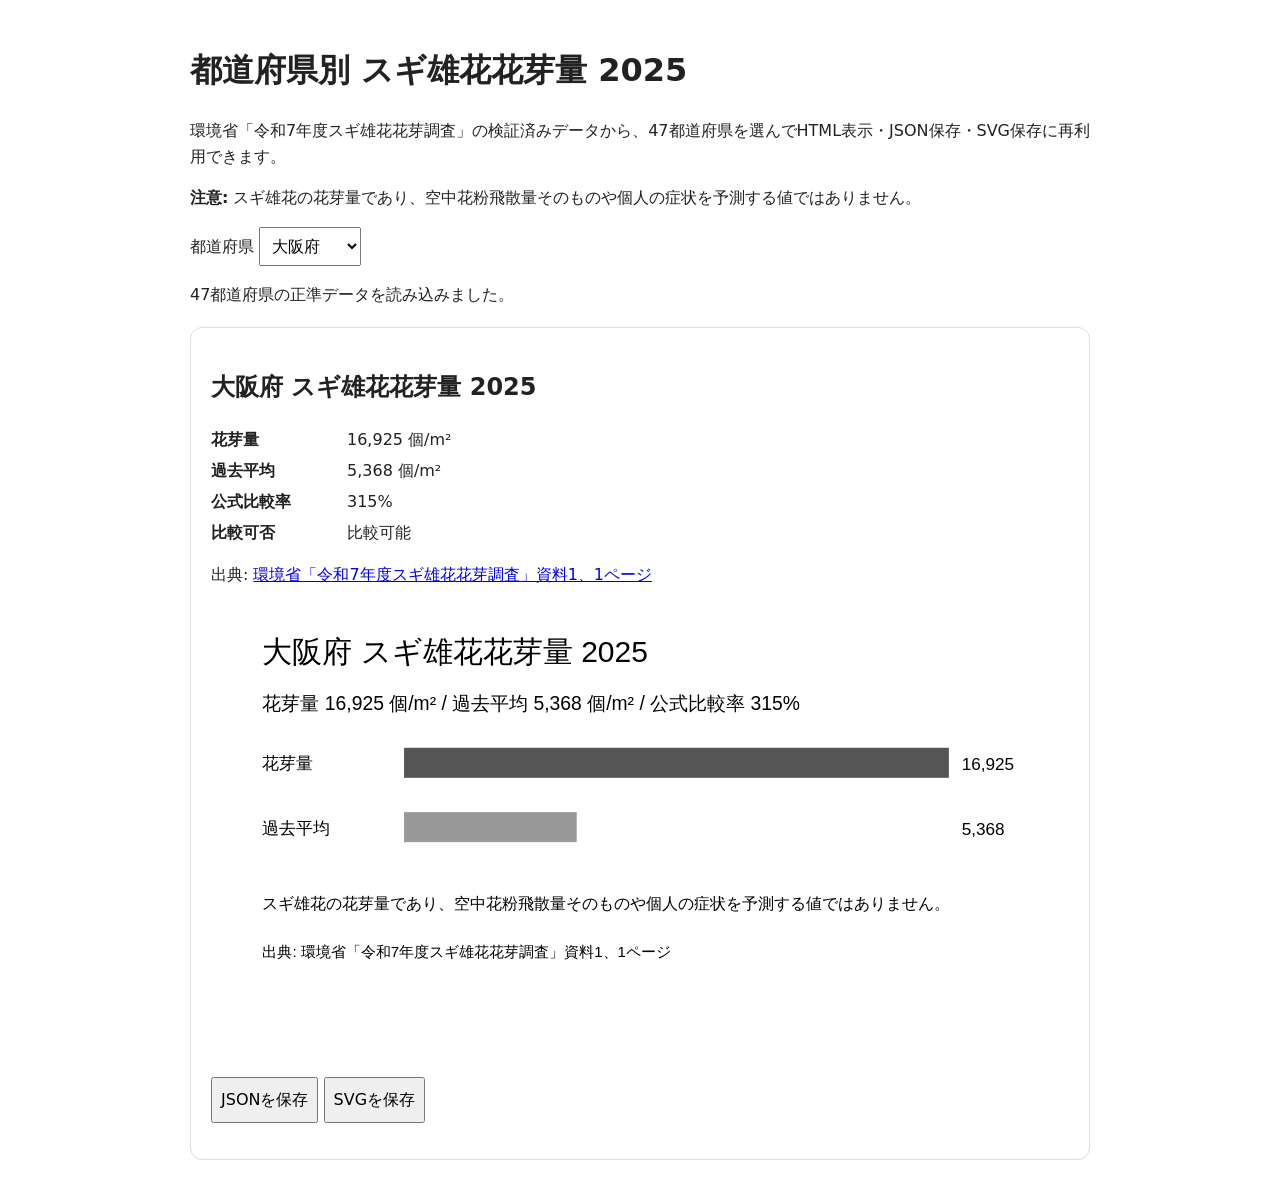
<file: samples/index.html>
<!doctype html>
<html lang="ja">
<head>
<meta charset="utf-8">
<meta name="viewport" content="width=device-width,initial-scale=1">
<title>都道府県別 スギ雄花花芽量 2025</title>
<style>
body{font-family:system-ui,sans-serif;max-width:900px;margin:0 auto;padding:24px;line-height:1.6;color:#222}select,button{font:inherit;padding:.5rem}.card{border:1px solid #ddd;border-radius:12px;padding:20px;margin:20px 0}dl{display:grid;grid-template-columns:max-content 1fr;gap:.35rem 1rem}dt{font-weight:700}svg{width:100%;height:auto}.error{padding:12px;background:#fee;border:1px solid #d77}a{overflow-wrap:anywhere}</style>
</head>
<body>
<main>
<h1>都道府県別 スギ雄花花芽量 2025</h1>
<p>環境省「令和7年度スギ雄花花芽調査」の検証済みデータから、47都道府県を選んでHTML表示・JSON保存・SVG保存に再利用できます。</p>
<p><strong>注意:</strong> スギ雄花の花芽量であり、空中花粉飛散量そのものや個人の症状を予測する値ではありません。</p>
<label for="prefecture">都道府県</label>
<select id="prefecture" disabled><option>読み込み中…</option></select>
<p id="status" role="status"></p>
<section id="result" class="card" hidden>
<h2 id="name"></h2>
<dl>
<dt>花芽量</dt><dd id="observation"></dd>
<dt>過去平均</dt><dd id="baseline"></dd>
<dt>公式比較率</dt><dd id="ratio"></dd>
<dt>比較可否</dt><dd id="comparison"></dd>
</dl>
<p>出典: <a id="source" rel="noopener"></a></p>
<div id="chart"></div>
<p><button id="download-json">JSONを保存</button> <button id="download-svg">SVGを保存</button></p>
</section>
</main>
<script>
const select=document.querySelector('#prefecture');
const status=document.querySelector('#status');
const result=document.querySelector('#result');
let records=[];
let current=null;
const note='スギ雄花の花芽量であり、空中花粉飛散量そのものや個人の症状を予測する値ではありません。';
function escapeXml(value){return String(value).replace(/[<>&"']/g,c=>({'<':'&lt;','>':'&gt;','&':'&amp;','"':'&quot;',"'":'&apos;'}[c]));}
function svgFor(r){
 const obs=r.observation_count_per_m2,base=r.baseline_average_count_per_m2,ratio=r.official_comparison_percent;
 const comparable=r.comparison_status==='comparable';
 const max=Math.max(obs,base||obs,1);const ow=Math.round(508*obs/max);const bw=base?Math.round(508*base/max):0;
 const summary=comparable?`花芽量 ${obs.toLocaleString()} 個/m² / 過去平均 ${base.toLocaleString()} 個/m² / 公式比較率 ${ratio}%`:`花芽量 ${obs.toLocaleString()} 個/m² / 過去平均なし / 比較不能`;
 return `<svg xmlns="http://www.w3.org/2000/svg" viewBox="0 0 800 420" role="img"><title>${escapeXml(r.prefecture_name_ja)} スギ雄花花芽量 2025</title><rect width="800" height="420" fill="white"/><text x="48" y="55" font-family="sans-serif" font-size="28">${escapeXml(r.prefecture_name_ja)} スギ雄花花芽量 2025</text><text x="48" y="100" font-family="sans-serif" font-size="18">${escapeXml(summary)}</text><text x="48" y="155" font-family="sans-serif" font-size="16">花芽量</text><rect x="180" y="135" width="${ow}" height="28" fill="#555"/><text x="700" y="156" font-family="sans-serif" font-size="16">${obs.toLocaleString()}</text>${comparable?`<text x="48" y="215" font-family="sans-serif" font-size="16">過去平均</text><rect x="180" y="195" width="${bw}" height="28" fill="#999"/><text x="700" y="216" font-family="sans-serif" font-size="16">${base.toLocaleString()}</text>`:`<text x="48" y="215" font-family="sans-serif" font-size="16">過去平均なしのため比率比較は行いません</text>`}<text x="48" y="285" font-family="sans-serif" font-size="15">${escapeXml(note)}</text><text x="48" y="330" font-family="sans-serif" font-size="14">出典: 環境省「令和7年度スギ雄花花芽調査」資料1、${r.source_page}ページ</text></svg>`;
}
function render(r){current=r;document.querySelector('#name').textContent=`${r.prefecture_name_ja} スギ雄花花芽量 2025`;document.querySelector('#observation').textContent=`${r.observation_count_per_m2.toLocaleString()} 個/m²`;document.querySelector('#baseline').textContent=r.baseline_average_count_per_m2==null?'なし':`${r.baseline_average_count_per_m2.toLocaleString()} 個/m²`;document.querySelector('#ratio').textContent=r.official_comparison_percent==null?'なし':`${r.official_comparison_percent}%`;document.querySelector('#comparison').textContent=r.comparison_status==='comparable'?'比較可能':`比較不能（${r.not_comparable_reason||'過去平均なし'}）`;const source=document.querySelector('#source');source.href=r.source_url;source.textContent=`環境省「令和7年度スギ雄花花芽調査」資料1、${r.source_page}ページ`;document.querySelector('#chart').innerHTML=svgFor(r);result.hidden=false;history.replaceState(null,'',`?prefecture=${r.prefecture_code}`);}
function download(name,text,type){const a=document.createElement('a');a.href=URL.createObjectURL(new Blob([text],{type}));a.download=name;a.click();setTimeout(()=>URL.revokeObjectURL(a.href),0);}
select.addEventListener('change',()=>render(records.find(r=>r.prefecture_code===select.value)));
document.querySelector('#download-json').addEventListener('click',()=>download(`${current.prefecture_code}.json`,JSON.stringify({...current,note},null,2)+'\n','application/json'));
document.querySelector('#download-svg').addEventListener('click',()=>download(`${current.prefecture_code}.svg`,svgFor(current)+'\n','image/svg+xml'));
fetch('../api/v1/editorial-pack.json',{cache:'no-store'}).then(r=>{if(!r.ok)throw new Error(`HTTP ${r.status}`);return r.json();}).then(data=>{records=data.records;if(!Array.isArray(records)||records.length!==47)throw new Error('47都道府県の正準データを取得できませんでした');select.innerHTML='';for(const r of records){const o=document.createElement('option');o.value=r.prefecture_code;o.textContent=r.prefecture_name_ja;select.append(o);}select.disabled=false;const requested=new URLSearchParams(location.search).get('prefecture');const initial=records.find(r=>r.prefecture_code===requested)||records[26];select.value=initial.prefecture_code;render(initial);status.textContent=`${records.length}都道府県の正準データを読み込みました。`;}).catch(error=>{status.className='error';status.textContent=`データ取得に失敗しました: ${error.message}`;select.disabled=true;});
</script>
</body>
</html>
</file>
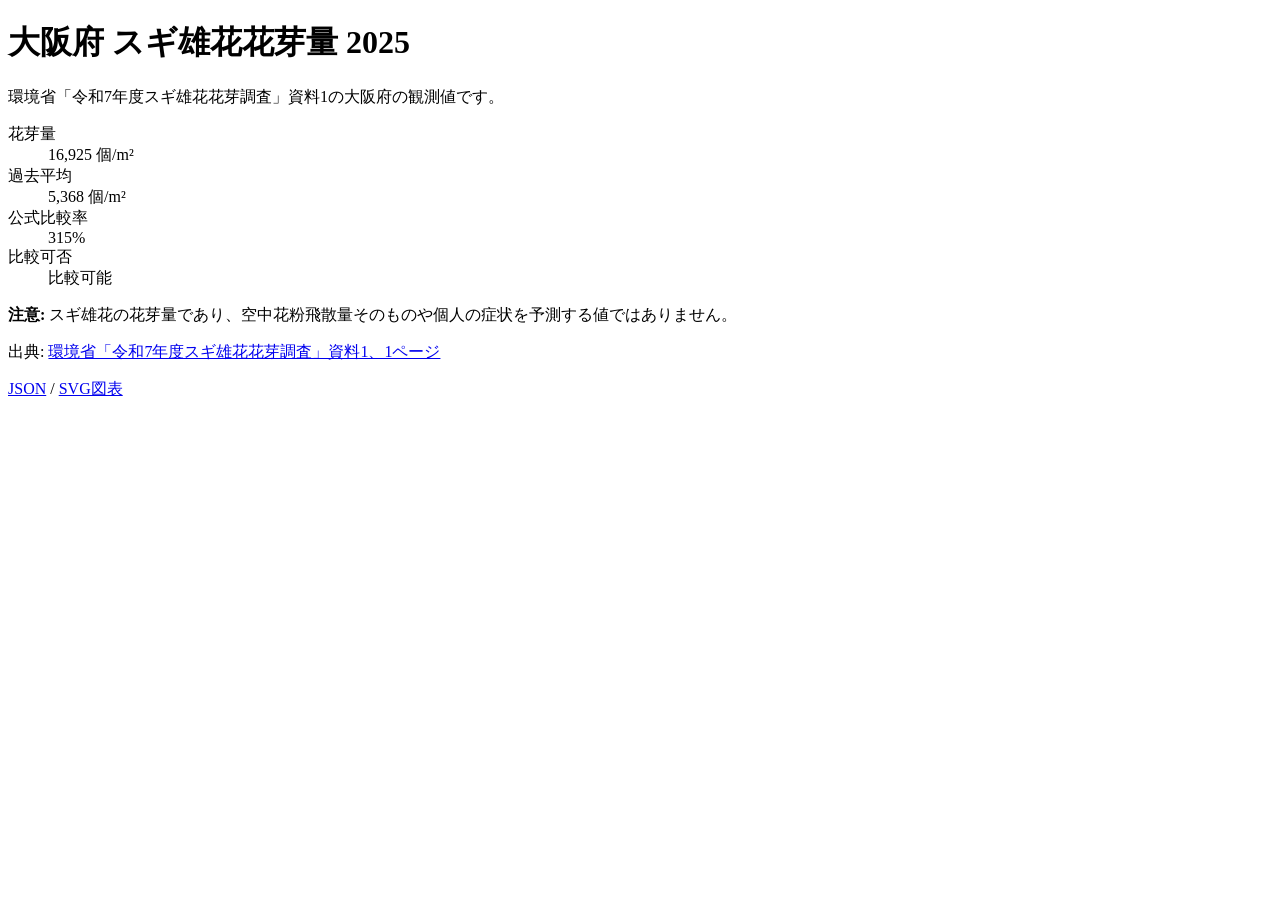
<file: samples/osaka/index.html>
<!doctype html>
<html lang="ja">
<head><meta charset="utf-8"><meta name="viewport" content="width=device-width,initial-scale=1"><title>大阪府 スギ雄花花芽量 2025</title></head>
<body>
<main>
<h1>大阪府 スギ雄花花芽量 2025</h1>
<p>環境省「令和7年度スギ雄花花芽調査」資料1の大阪府の観測値です。</p>
<dl>
<dt>花芽量</dt><dd>16,925 個/m²</dd>
<dt>過去平均</dt><dd>5,368 個/m²</dd>
<dt>公式比較率</dt><dd>315%</dd>
<dt>比較可否</dt><dd>比較可能</dd>
</dl>
<p><strong>注意:</strong> スギ雄花の花芽量であり、空中花粉飛散量そのものや個人の症状を予測する値ではありません。</p>
<p>出典: <a href="https://www.env.go.jp/content/000365031.pdf">環境省「令和7年度スギ雄花花芽調査」資料1、1ページ</a></p>
<p><a href="data.json">JSON</a> / <a href="chart.svg">SVG図表</a></p>
</main>
</body>
</html>
</file>
